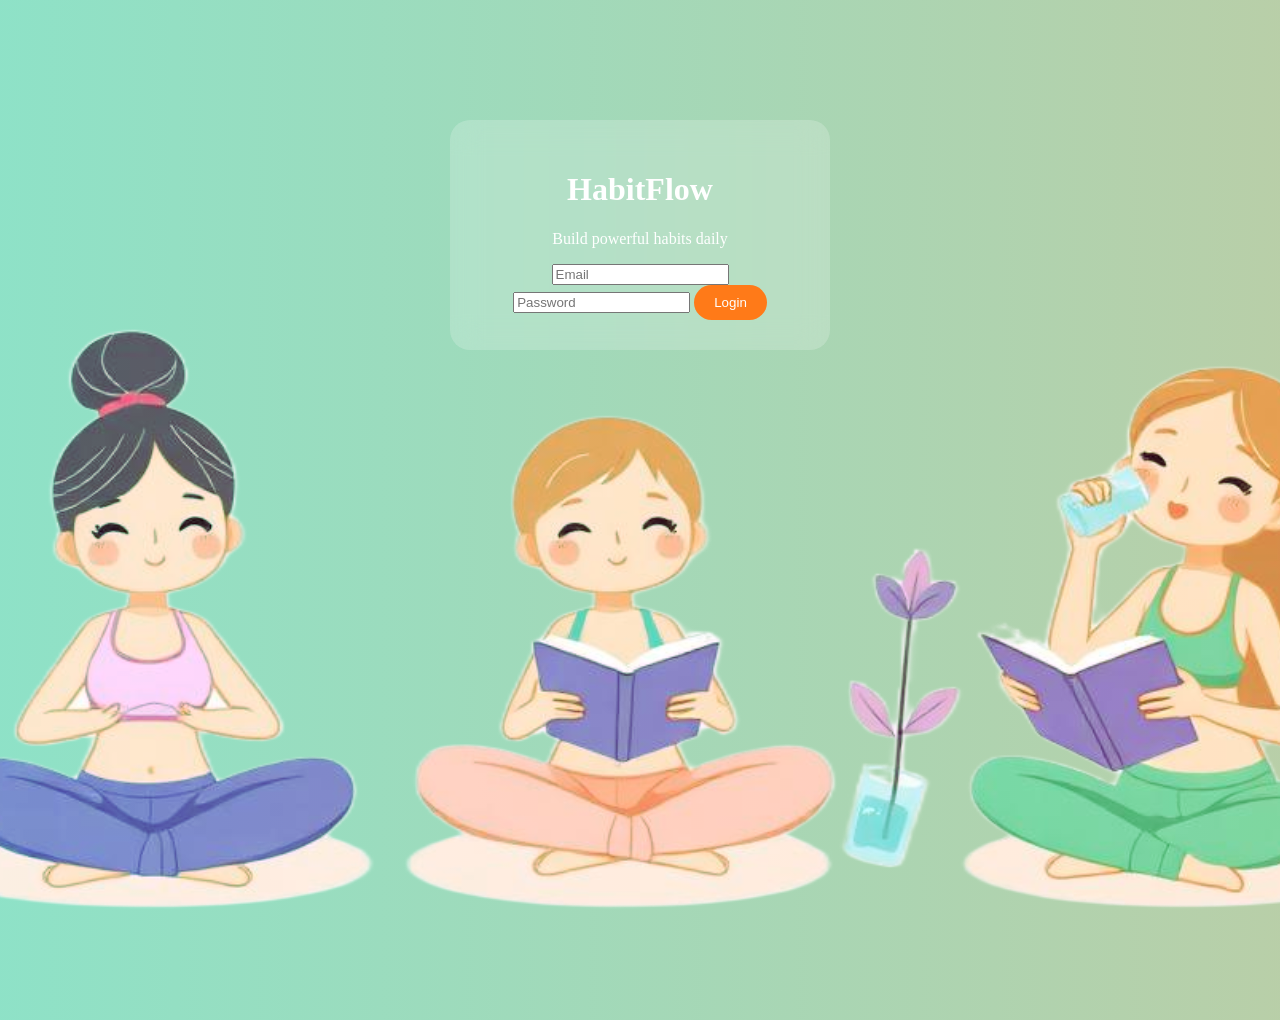
<file: login.html>
<!DOCTYPE html>
<html>
<head>
<title>HabitFlow Login</title>
<link rel="stylesheet" href="style.css">
</head>

<body class="bg">

<div class="login-container">

<h1>HabitFlow</h1>
<p>Build powerful habits daily</p>

<input id="email" placeholder="Email">
<input id="password" type="password" placeholder="Password">

<button onclick="login()">Login</button>

</div>

<script>
function login(){

let email=document.getElementById("email").value

if(email!=""){
localStorage.setItem("user",email)
window.location="index.html"
}

}
</script>

</body>
</html>
</file>
<file: style.css>
body{
font-family:Segoe UI;
margin:0;
color:white;
}

.bg{
background:
  linear-gradient(270deg, rgba(102,126,234,0.6), rgba(118,75,162,0.6), rgba(255,122,24,0.6), rgba(67,206,162,0.6)),
  url("image/train img.png");
background-size: 800% 800%, cover;
background-position: 0% 50%, center;
background-repeat: no-repeat;
min-height:100vh;
animation: gradient 18s ease infinite;
background-blend-mode: overlay;
}

@keyframes gradient {
  0% {
    background-position: 0% 50%;
  }
  50% {
    background-position: 100% 50%;
  }
  100% {
    background-position: 0% 50%;
  }
}

.navbar{
display:flex;
justify-content:space-between;
padding:20px;
background:rgba(255,255,255,0.1);
backdrop-filter:blur(10px);
}

ul{
display:flex;
gap:20px;
list-style:none;
}

.page{
display:none;
padding:40px;
}

.active{
display:block;
}

button{
padding:10px 20px;
border:none;
border-radius:20px;
background:#ff7a18;
color:white;
cursor:pointer;
}

.grid{
display:grid;
grid-template-columns:repeat(auto-fit,minmax(200px,1fr));
gap:20px;
}

.card{
background:rgba(255,255,255,0.15);
padding:30px;
border-radius:20px;
text-align:center;
transition:0.3s;
}

.card:hover{
transform:scale(1.05);
}

.login-container{
width:320px;
margin:120px auto;
padding:30px;
background:rgba(255,255,255,0.2);
backdrop-filter:blur(15px);
border-radius:20px;
text-align:center;
}

.chart-container{
max-width:800px;
margin:0 auto;
background:rgba(255,255,255,0.15);
padding:20px;
border-radius:20px;
backdrop-filter:blur(10px);
}

.modal{
display:none;
position:fixed;
z-index:100;
left:0;
top:0;
width:100%;
height:100%;
overflow:auto;
background-color:rgba(0,0,0,0.4);
}

.modal-content{
background-color:#fefefe;
margin:15% auto;
padding:20px;
border:1px solid #888;
width:80%;
max-width:600px;
border-radius:20px;
}

.close{
color:#aaa;
float:right;
font-size:28px;
font-weight:bold;
cursor:pointer;
}

.close:hover,
.close:focus{
color:black;
text-decoration:none;
cursor:pointer;
}

.chatbot{
position:fixed;
bottom:20px;
right:20px;
z-index:50;
}

.chatbot-toggle{
width:56px;
height:56px;
border-radius:50%;
border:none;
background:rgba(255,255,255,0.9);
box-shadow:0 10px 18px rgba(0,0,0,0.2);
cursor:pointer;
font-size:24px;
display:flex;
align-items:center;
justify-content:center;
transition:transform 0.2s ease;
}

.chatbot-toggle:hover{
transform:scale(1.05);
}

.chatbot-panel{
display:none;
position:absolute;
bottom:75px;
right:0;
width:320px;
max-height:420px;
background: rgba(255,255,255,0.92);
color:#111;
border-radius:20px;
box-shadow:0 18px 40px rgba(0,0,0,0.25);
overflow:hidden;
backdrop-filter:blur(10px);
flex-direction:column;
}

.chatbot-panel.open{
display:flex;
}

.chatbot-header{
display:flex;
justify-content:space-between;
align-items:center;
padding:12px 16px;
border-bottom:1px solid rgba(0,0,0,0.1);
font-weight:600;
}

.chatbot-close{
background:transparent;
border:none;
font-size:18px;
cursor:pointer;
}

.chatbot-area{
flex:1;
padding:12px 16px;
overflow-y:auto;
font-size:14px;
}

.chatbot-area .message{
margin-bottom:10px;
padding:8px 12px;
border-radius:12px;
max-width:80%;
}

.chatbot-area .user{
background:#ff7a18;
color:white;
align-self:flex-end;
margin-left:auto;
}

.chatbot-area .bot{
background:#f1f1f1;
color:#333;
}

.chatbot-input{
display:flex;
gap:10px;
padding:12px 16px 16px;
border-top:1px solid rgba(0,0,0,0.1);
}

.chatbot-input input{
flex:1;
padding:10px 12px;
border-radius:12px;
border:1px solid rgba(0,0,0,0.2);
font-size:14px;
}

.chatbot-input button{
padding:10px 14px;
border-radius:12px;
border:none;
background:#ff7a18;
color:white;
cursor:pointer;
}
</file>
